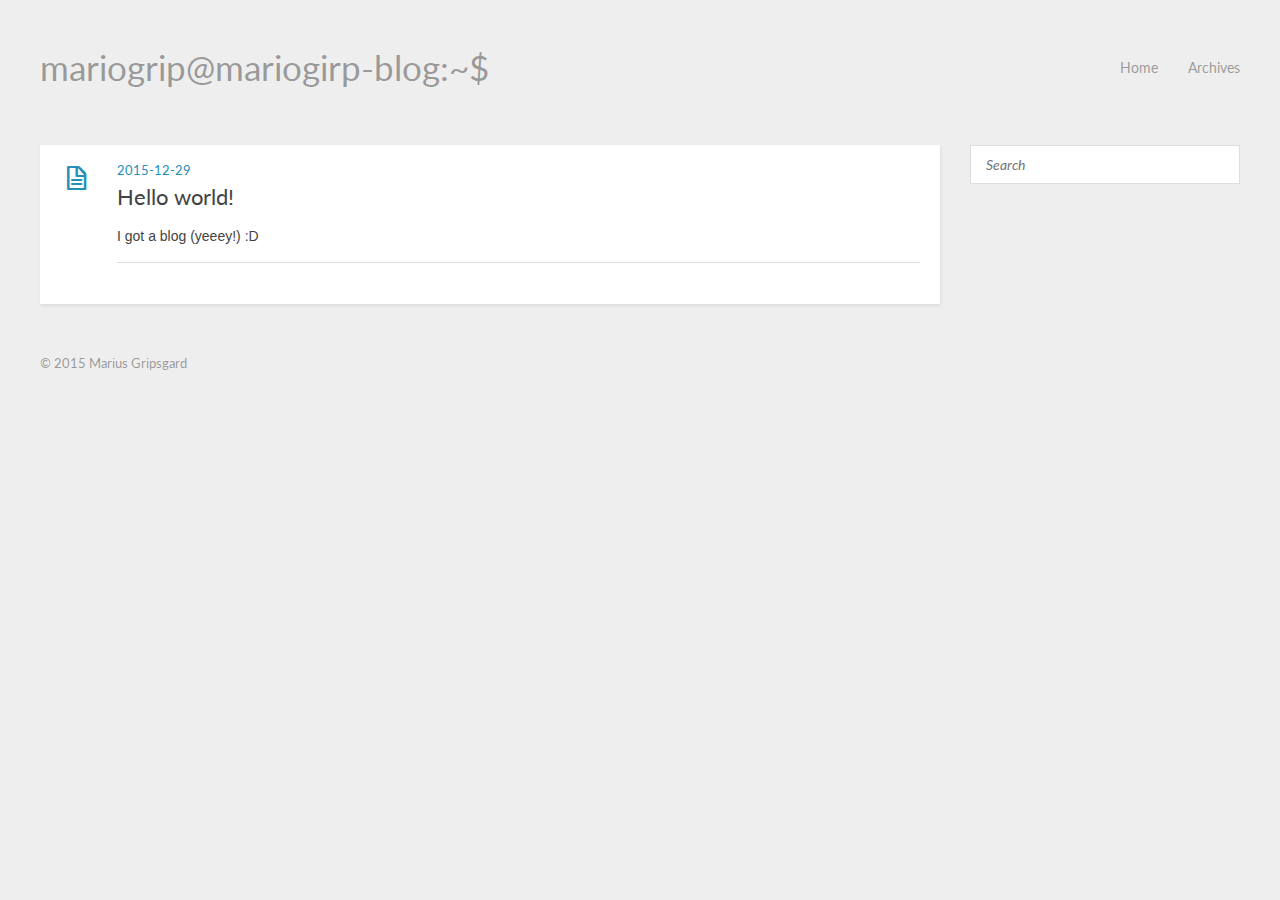
<file: index.html>
<!DOCTYPE HTML>
<html>
<head>
  <meta charset="utf-8">
  
  <title>mariogrip@mariogirp-blog:~$</title>
  <meta name="author" content="Marius Gripsgard">
  
  <meta name="description" content="mariogrip&#39;s blog">
  
  
  <meta name="viewport" content="width=device-width, initial-scale=1, maximum-scale=1">

  
  <meta property="og:site_name" content="mariogrip@mariogirp-blog:~$"/>

  
    <meta property="og:image" content="undefined"/>
  

  <link href="/favicon.png" rel="icon">
  <link rel="alternate" href="/atom.xml" title="mariogrip@mariogirp-blog:~$" type="application/atom+xml">
  <link rel="stylesheet" href="/css/style.css" media="screen" type="text/css">
  <!--[if lt IE 9]><script src="//html5shiv.googlecode.com/svn/trunk/html5.js"></script><![endif]-->
  

</head>


<body>
  <header id="header" class="inner"><div class="alignleft">
  <h1><a class="blink" href="/">mariogrip@mariogirp-blog:~$</a></h1>
  <h2><a href="/"></a></h2>
</div>
<nav id="main-nav" class="alignright">
  <ul>
    
      <li><a href="/">Home</a></li>
    
      <li><a href="/archives">Archives</a></li>
    
  </ul>
  <div class="clearfix"></div>
</nav>
<div class="clearfix"></div>
</header>
  <div id="content" class="inner">
    <div id="main-col" class="alignleft"><div id="wrapper">
  <article class="post">
  
  <div class="post-content">
    <header>
      
        <div class="icon"></div>
        <time datetime="2015-12-29T03:30:44.000Z"><a href="/2015/12/29/Hello-world/">2015-12-29</a></time>
      
      
  
    <h1 class="title"><a href="/2015/12/29/Hello-world/">Hello world!</a></h1>
  

    </header>
    <div class="entry">
      
        <p>I got a blog (yeeey!) :D</p>

      
    </div>
    <footer>
      
        
        
      
      <div class="clearfix"></div>
    </footer>
  </div>
</article>





<nav id="pagination">
  
  
  <div class="clearfix"></div>
</nav></div></div>
    <aside id="sidebar" class="alignright">
  <script>
var googleSearch = function() {
	var url = "site:mariogrip.com "
	document.getElementById("googleQuery").value = url + document.getElementById("query").value 
}
</script>

<div class="search">
  <form action="//google.com/search" method="get" onsubmit="googleSearch()" accept-charset="utf-8">
    <input type="search" id="query" results="0" placeholder="Search">
    <input type="hidden" id="googleQuery" name="q" value="">
  </form>
</div>


  

  
</aside>
    <div class="clearfix"></div>
  </div>
  <footer id="footer" class="inner"><div class="alignleft">
  
  &copy; 2015 Marius Gripsgard
  
</div>
<div class="clearfix"></div></footer>
  <script src="//ajax.googleapis.com/ajax/libs/jquery/2.0.3/jquery.min.js"></script>
<script src="/js/jquery.imagesloaded.min.js"></script>
<script src="/js/gallery.js"></script>




<link rel="stylesheet" href="/fancybox/jquery.fancybox.css" media="screen" type="text/css">
<script src="/fancybox/jquery.fancybox.pack.js"></script>
<script type="text/javascript">
(function($){
  $('.fancybox').fancybox();
})(jQuery);
</script>

</body>
</html>
</file>
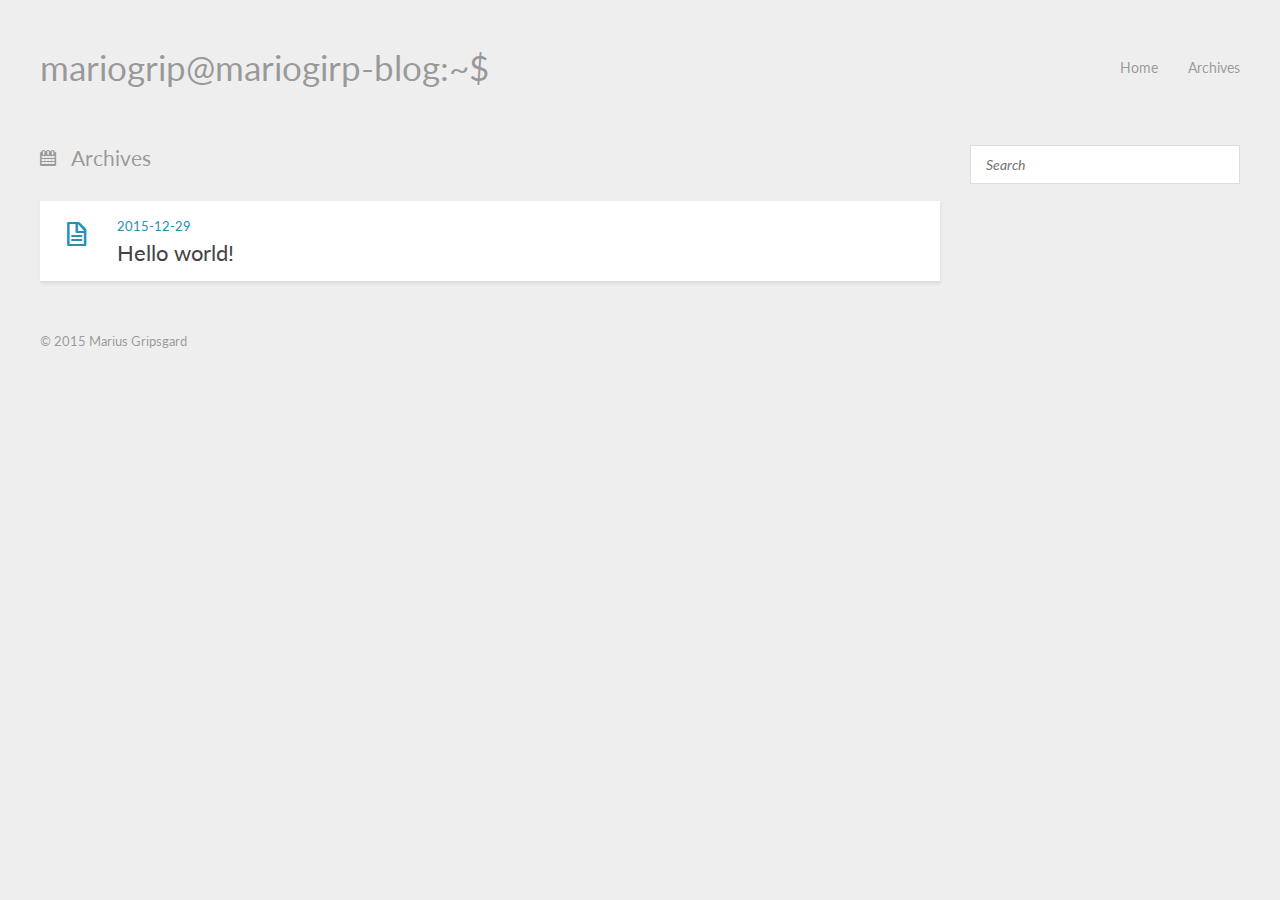
<file: archives/index.html>
<!DOCTYPE HTML>
<html>
<head>
  <meta charset="utf-8">
  
  <title>Archives | mariogrip@mariogirp-blog:~$</title>
  <meta name="author" content="Marius Gripsgard">
  
  <meta name="description" content="mariogrip&#39;s blog">
  
  
  <meta name="viewport" content="width=device-width, initial-scale=1, maximum-scale=1">

  
  <meta property="og:site_name" content="mariogrip@mariogirp-blog:~$"/>

  
    <meta property="og:image" content="undefined"/>
  

  <link href="/favicon.png" rel="icon">
  <link rel="alternate" href="/atom.xml" title="mariogrip@mariogirp-blog:~$" type="application/atom+xml">
  <link rel="stylesheet" href="/css/style.css" media="screen" type="text/css">
  <!--[if lt IE 9]><script src="//html5shiv.googlecode.com/svn/trunk/html5.js"></script><![endif]-->
  

</head>


<body>
  <header id="header" class="inner"><div class="alignleft">
  <h1><a class="blink" href="/">mariogrip@mariogirp-blog:~$</a></h1>
  <h2><a href="/"></a></h2>
</div>
<nav id="main-nav" class="alignright">
  <ul>
    
      <li><a href="/">Home</a></li>
    
      <li><a href="/archives">Archives</a></li>
    
  </ul>
  <div class="clearfix"></div>
</nav>
<div class="clearfix"></div>
</header>
  <div id="content" class="inner">
    <div id="main-col" class="alignleft"><div id="wrapper">
<h2 class="archive-title">Archives</h2>


  <div class="archive">
    
      <article class="post">
        <div class="post-content">
          <header>
            <div class="icon"></div>
            <time datetime="2015-12-29T03:30:44.000Z"><a href="/2015/12/29/Hello-world/">2015-12-29</a></time>
            
              <h1 class="title"><a href="/2015/12/29/Hello-world/">Hello world!</a></h1>
            
          </header>
        </div>
      </article>
    
  </div>
</div></div>
    <aside id="sidebar" class="alignright">
  <script>
var googleSearch = function() {
	var url = "site:mariogrip.com "
	document.getElementById("googleQuery").value = url + document.getElementById("query").value 
}
</script>

<div class="search">
  <form action="//google.com/search" method="get" onsubmit="googleSearch()" accept-charset="utf-8">
    <input type="search" id="query" results="0" placeholder="Search">
    <input type="hidden" id="googleQuery" name="q" value="">
  </form>
</div>


  

  
</aside>
    <div class="clearfix"></div>
  </div>
  <footer id="footer" class="inner"><div class="alignleft">
  
  &copy; 2015 Marius Gripsgard
  
</div>
<div class="clearfix"></div></footer>
  <script src="//ajax.googleapis.com/ajax/libs/jquery/2.0.3/jquery.min.js"></script>
<script src="/js/jquery.imagesloaded.min.js"></script>
<script src="/js/gallery.js"></script>




<link rel="stylesheet" href="/fancybox/jquery.fancybox.css" media="screen" type="text/css">
<script src="/fancybox/jquery.fancybox.pack.js"></script>
<script type="text/javascript">
(function($){
  $('.fancybox').fancybox();
})(jQuery);
</script>

</body>
</html>
</file>
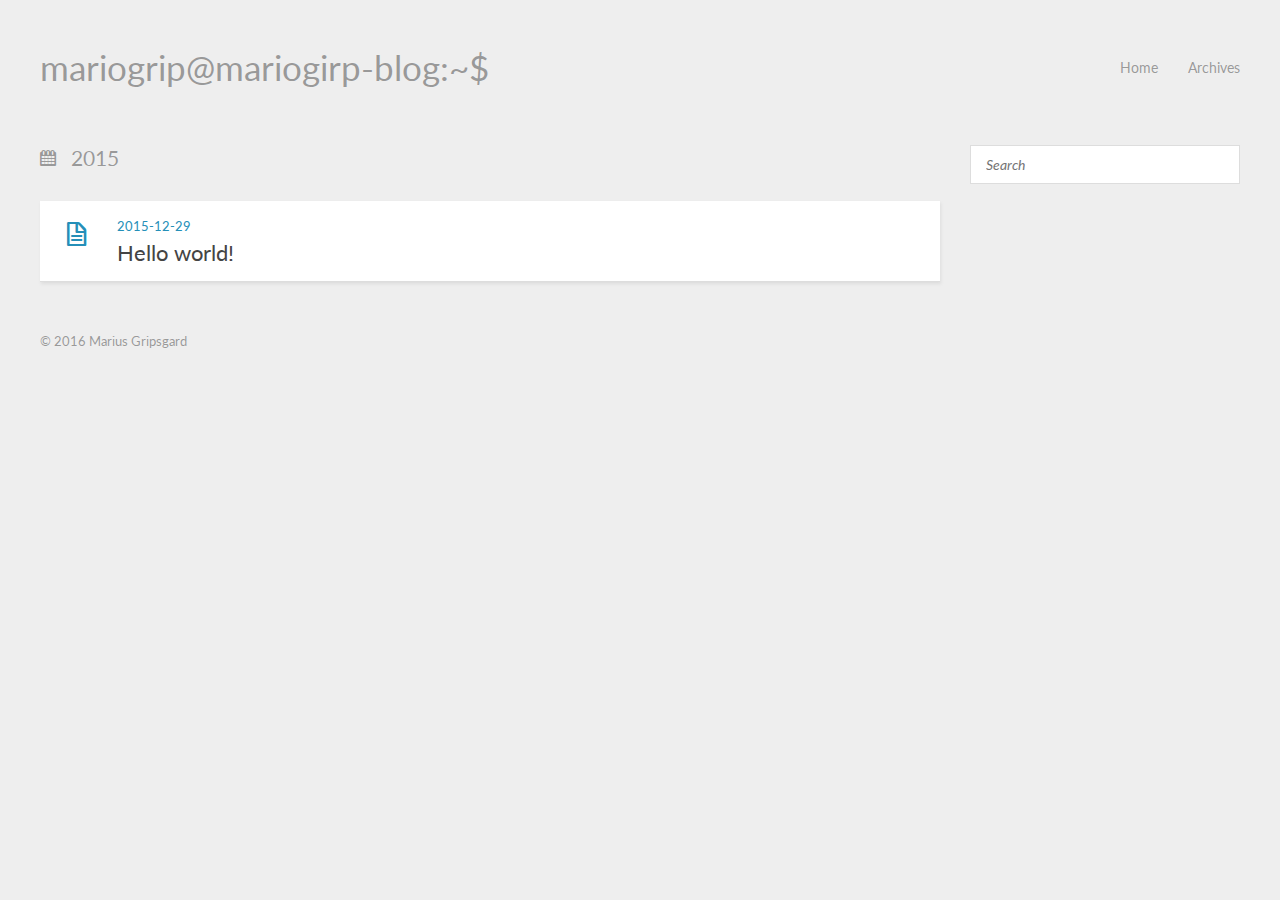
<file: archives/2015/index.html>
<!DOCTYPE HTML>
<html>
<head>
  <meta charset="utf-8">
  
  <title>Archives: 2015 | mariogrip@mariogirp-blog:~$</title>
  <meta name="author" content="Marius Gripsgard">
  
  <meta name="description" content="mariogrip&#39;s blog">
  
  
  <meta name="viewport" content="width=device-width, initial-scale=1, maximum-scale=1">

  
  <meta property="og:site_name" content="mariogrip@mariogirp-blog:~$"/>

  
    <meta property="og:image" content="undefined"/>
  

  <link href="/favicon.png" rel="icon">
  <link rel="alternate" href="/atom.xml" title="mariogrip@mariogirp-blog:~$" type="application/atom+xml">
  <link rel="stylesheet" href="/css/style.css" media="screen" type="text/css">
  <!--[if lt IE 9]><script src="//html5shiv.googlecode.com/svn/trunk/html5.js"></script><![endif]-->
  

</head>


<body>
  <header id="header" class="inner"><div class="alignleft">
  <h1><a class="blink" href="/">mariogrip@mariogirp-blog:~$</a></h1>
  <h2><a href="/"></a></h2>
</div>
<nav id="main-nav" class="alignright">
  <ul>
    
      <li><a href="/">Home</a></li>
    
      <li><a href="/archives">Archives</a></li>
    
  </ul>
  <div class="clearfix"></div>
</nav>
<div class="clearfix"></div>
</header>
  <div id="content" class="inner">
    <div id="main-col" class="alignleft"><div id="wrapper">
<h2 class="archive-title">2015</h2>


  <div class="archive">
    
      <article class="post">
        <div class="post-content">
          <header>
            <div class="icon"></div>
            <time datetime="2015-12-29T03:30:44.000Z"><a href="/2015/12/29/Hello-world/">2015-12-29</a></time>
            
              <h1 class="title"><a href="/2015/12/29/Hello-world/">Hello world!</a></h1>
            
          </header>
        </div>
      </article>
    
  </div>
</div></div>
    <aside id="sidebar" class="alignright">
  <!--%- extend.Helper.searchFormHelper() %-->


<script>
var googleSearch = function() {
	var url = "site:mariogrip.com "
	document.getElementById("googleQuery").value = url + document.getElementById("query").value 
}
</script>

<div class="search">
  <form action="//google.com/search" method="get" onsubmit="googleSearch()" accept-charset="utf-8">
    <input type="search" id="query" results="0" placeholder="Search">
    <input type="hidden" id="googleQuery" name="q" value="">
  </form>
</div>



  

  
</aside>
    <div class="clearfix"></div>
  </div>
  <footer id="footer" class="inner"><div class="alignleft">
  
  &copy; 2016 Marius Gripsgard
  
</div>
<div class="clearfix"></div></footer>
  <script src="//ajax.googleapis.com/ajax/libs/jquery/2.0.3/jquery.min.js"></script>
<script src="/js/jquery.imagesloaded.min.js"></script>
<script src="/js/gallery.js"></script>




<link rel="stylesheet" href="/fancybox/jquery.fancybox.css" media="screen" type="text/css">
<script src="/fancybox/jquery.fancybox.pack.js"></script>
<script type="text/javascript">
(function($){
  $('.fancybox').fancybox();
})(jQuery);
</script>

</body>
</html>
</file>
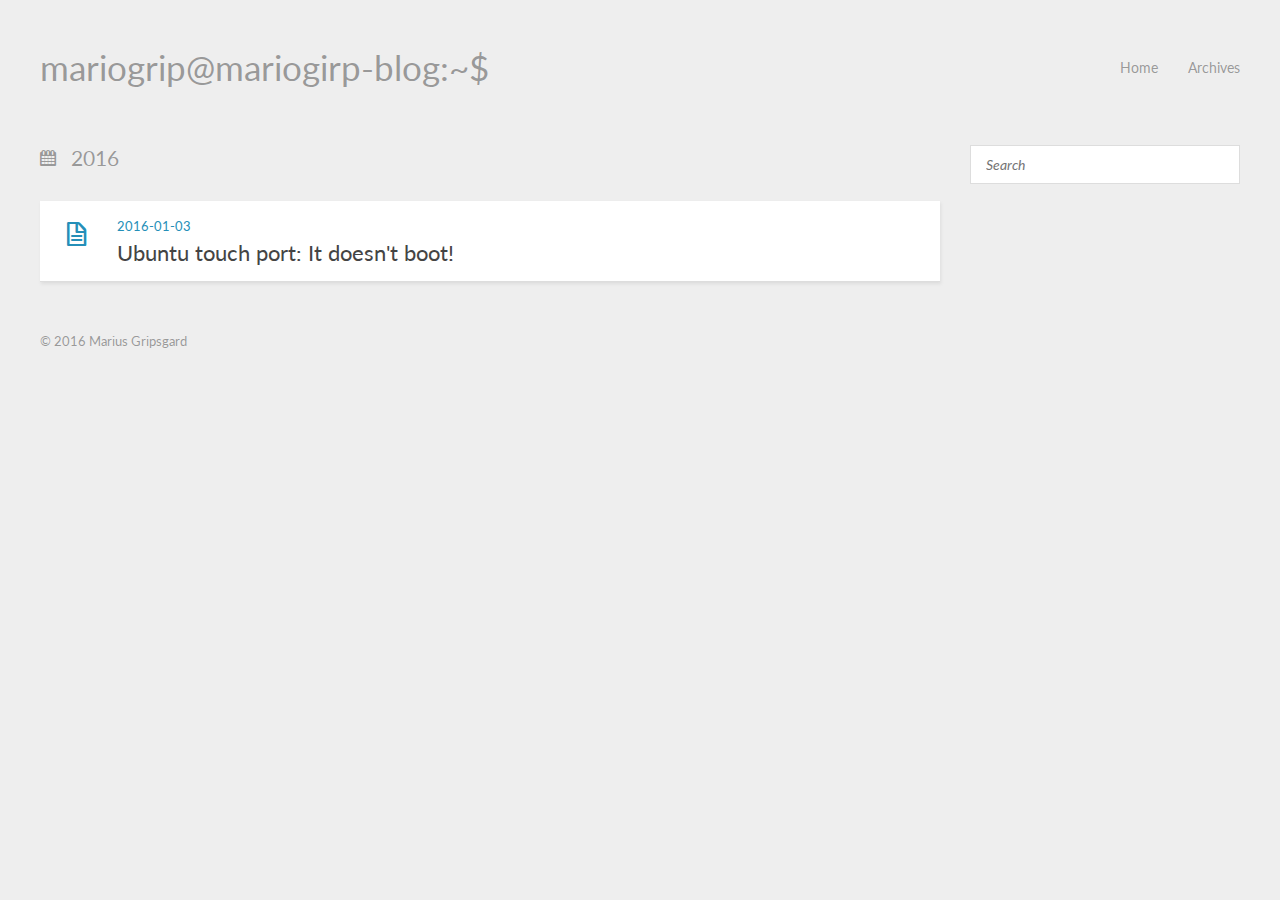
<file: archives/2016/index.html>
<!DOCTYPE HTML>
<html>
<head>
  <meta charset="utf-8">
  
  <title>Archives: 2016 | mariogrip@mariogirp-blog:~$</title>
  <meta name="author" content="Marius Gripsgard">
  
  <meta name="description" content="mariogrip&#39;s blog">
  
  
  <meta name="viewport" content="width=device-width, initial-scale=1, maximum-scale=1">

  
  <meta property="og:site_name" content="mariogrip@mariogirp-blog:~$"/>

  
    <meta property="og:image" content="undefined"/>
  

  <link href="/favicon.png" rel="icon">
  <link rel="alternate" href="/atom.xml" title="mariogrip@mariogirp-blog:~$" type="application/atom+xml">
  <link rel="stylesheet" href="/css/style.css" media="screen" type="text/css">
  <!--[if lt IE 9]><script src="//html5shiv.googlecode.com/svn/trunk/html5.js"></script><![endif]-->
  

</head>


<body>
  <header id="header" class="inner"><div class="alignleft">
  <h1><a class="blink" href="/">mariogrip@mariogirp-blog:~$</a></h1>
  <h2><a href="/"></a></h2>
</div>
<nav id="main-nav" class="alignright">
  <ul>
    
      <li><a href="/">Home</a></li>
    
      <li><a href="/archives">Archives</a></li>
    
  </ul>
  <div class="clearfix"></div>
</nav>
<div class="clearfix"></div>
</header>
  <div id="content" class="inner">
    <div id="main-col" class="alignleft"><div id="wrapper">
<h2 class="archive-title">2016</h2>


  <div class="archive">
    
      <article class="post">
        <div class="post-content">
          <header>
            <div class="icon"></div>
            <time datetime="2016-01-03T18:47:36.000Z"><a href="/2016/01/03/Ubuntu-touch-port-It-doesn-t-boot/">2016-01-03</a></time>
            
              <h1 class="title"><a href="/2016/01/03/Ubuntu-touch-port-It-doesn-t-boot/">Ubuntu touch port: It doesn&#39;t boot!</a></h1>
            
          </header>
        </div>
      </article>
    
  </div>
</div></div>
    <aside id="sidebar" class="alignright">
  <!--%- extend.Helper.searchFormHelper() %-->


<script>
var googleSearch = function() {
	var url = "site:mariogrip.com "
	document.getElementById("googleQuery").value = url + document.getElementById("query").value 
}
</script>

<div class="search">
  <form action="//google.com/search" method="get" onsubmit="googleSearch()" accept-charset="utf-8">
    <input type="search" id="query" results="0" placeholder="Search">
    <input type="hidden" id="googleQuery" name="q" value="">
  </form>
</div>



  

  
</aside>
    <div class="clearfix"></div>
  </div>
  <footer id="footer" class="inner"><div class="alignleft">
  
  &copy; 2016 Marius Gripsgard
  
</div>
<div class="clearfix"></div></footer>
  <script src="//ajax.googleapis.com/ajax/libs/jquery/2.0.3/jquery.min.js"></script>
<script src="/js/jquery.imagesloaded.min.js"></script>
<script src="/js/gallery.js"></script>




<link rel="stylesheet" href="/fancybox/jquery.fancybox.css" media="screen" type="text/css">
<script src="/fancybox/jquery.fancybox.pack.js"></script>
<script type="text/javascript">
(function($){
  $('.fancybox').fancybox();
})(jQuery);
</script>

</body>
</html>
</file>
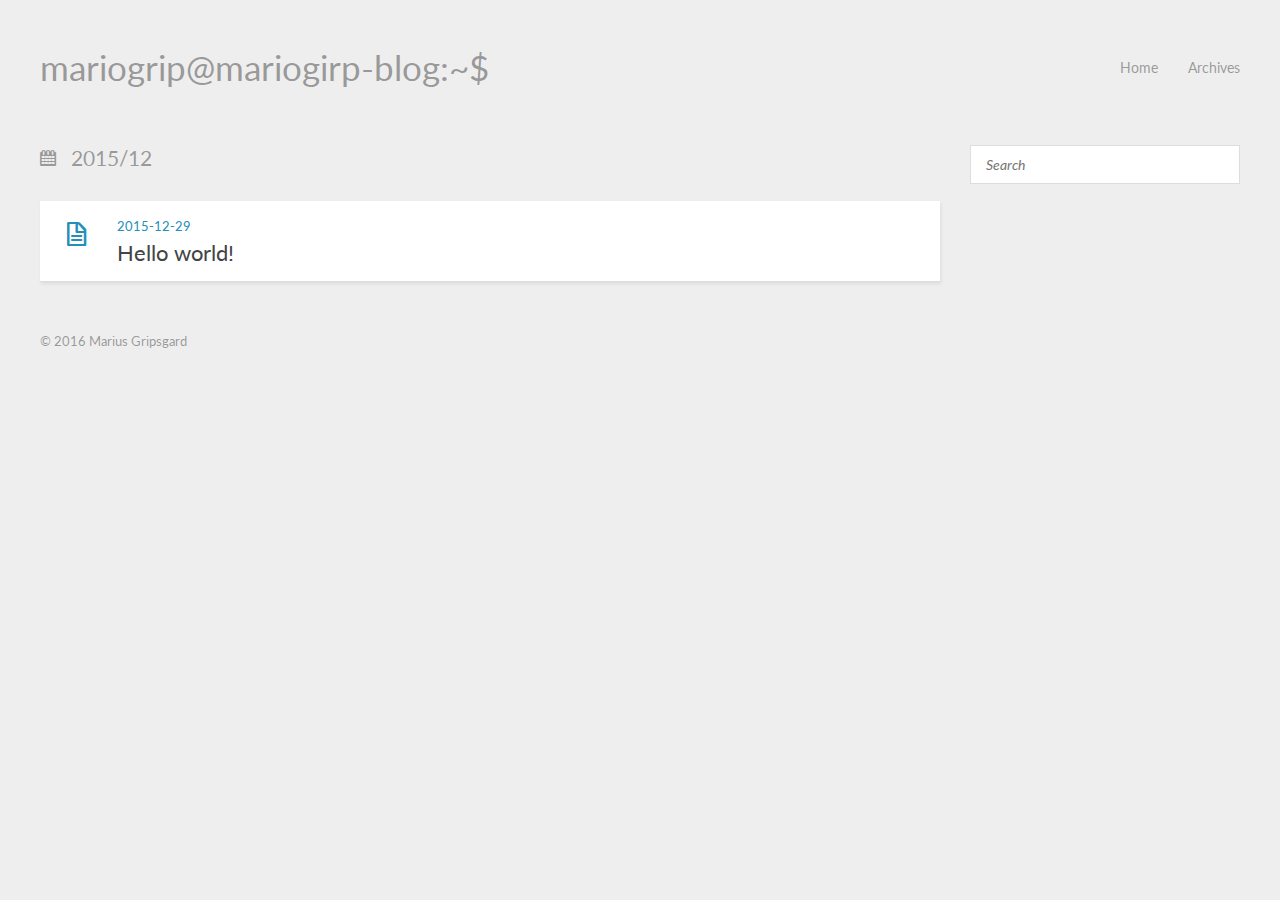
<file: archives/2015/12/index.html>
<!DOCTYPE HTML>
<html>
<head>
  <meta charset="utf-8">
  
  <title>Archives: 2015/12 | mariogrip@mariogirp-blog:~$</title>
  <meta name="author" content="Marius Gripsgard">
  
  <meta name="description" content="mariogrip&#39;s blog">
  
  
  <meta name="viewport" content="width=device-width, initial-scale=1, maximum-scale=1">

  
  <meta property="og:site_name" content="mariogrip@mariogirp-blog:~$"/>

  
    <meta property="og:image" content="undefined"/>
  

  <link href="/favicon.png" rel="icon">
  <link rel="alternate" href="/atom.xml" title="mariogrip@mariogirp-blog:~$" type="application/atom+xml">
  <link rel="stylesheet" href="/css/style.css" media="screen" type="text/css">
  <!--[if lt IE 9]><script src="//html5shiv.googlecode.com/svn/trunk/html5.js"></script><![endif]-->
  

</head>


<body>
  <header id="header" class="inner"><div class="alignleft">
  <h1><a class="blink" href="/">mariogrip@mariogirp-blog:~$</a></h1>
  <h2><a href="/"></a></h2>
</div>
<nav id="main-nav" class="alignright">
  <ul>
    
      <li><a href="/">Home</a></li>
    
      <li><a href="/archives">Archives</a></li>
    
  </ul>
  <div class="clearfix"></div>
</nav>
<div class="clearfix"></div>
</header>
  <div id="content" class="inner">
    <div id="main-col" class="alignleft"><div id="wrapper">
<h2 class="archive-title">2015/12</h2>


  <div class="archive">
    
      <article class="post">
        <div class="post-content">
          <header>
            <div class="icon"></div>
            <time datetime="2015-12-29T03:30:44.000Z"><a href="/2015/12/29/Hello-world/">2015-12-29</a></time>
            
              <h1 class="title"><a href="/2015/12/29/Hello-world/">Hello world!</a></h1>
            
          </header>
        </div>
      </article>
    
  </div>
</div></div>
    <aside id="sidebar" class="alignright">
  <!--%- extend.Helper.searchFormHelper() %-->


<script>
var googleSearch = function() {
	var url = "site:mariogrip.com "
	document.getElementById("googleQuery").value = url + document.getElementById("query").value 
}
</script>

<div class="search">
  <form action="//google.com/search" method="get" onsubmit="googleSearch()" accept-charset="utf-8">
    <input type="search" id="query" results="0" placeholder="Search">
    <input type="hidden" id="googleQuery" name="q" value="">
  </form>
</div>



  

  
</aside>
    <div class="clearfix"></div>
  </div>
  <footer id="footer" class="inner"><div class="alignleft">
  
  &copy; 2016 Marius Gripsgard
  
</div>
<div class="clearfix"></div></footer>
  <script src="//ajax.googleapis.com/ajax/libs/jquery/2.0.3/jquery.min.js"></script>
<script src="/js/jquery.imagesloaded.min.js"></script>
<script src="/js/gallery.js"></script>




<link rel="stylesheet" href="/fancybox/jquery.fancybox.css" media="screen" type="text/css">
<script src="/fancybox/jquery.fancybox.pack.js"></script>
<script type="text/javascript">
(function($){
  $('.fancybox').fancybox();
})(jQuery);
</script>

</body>
</html>
</file>
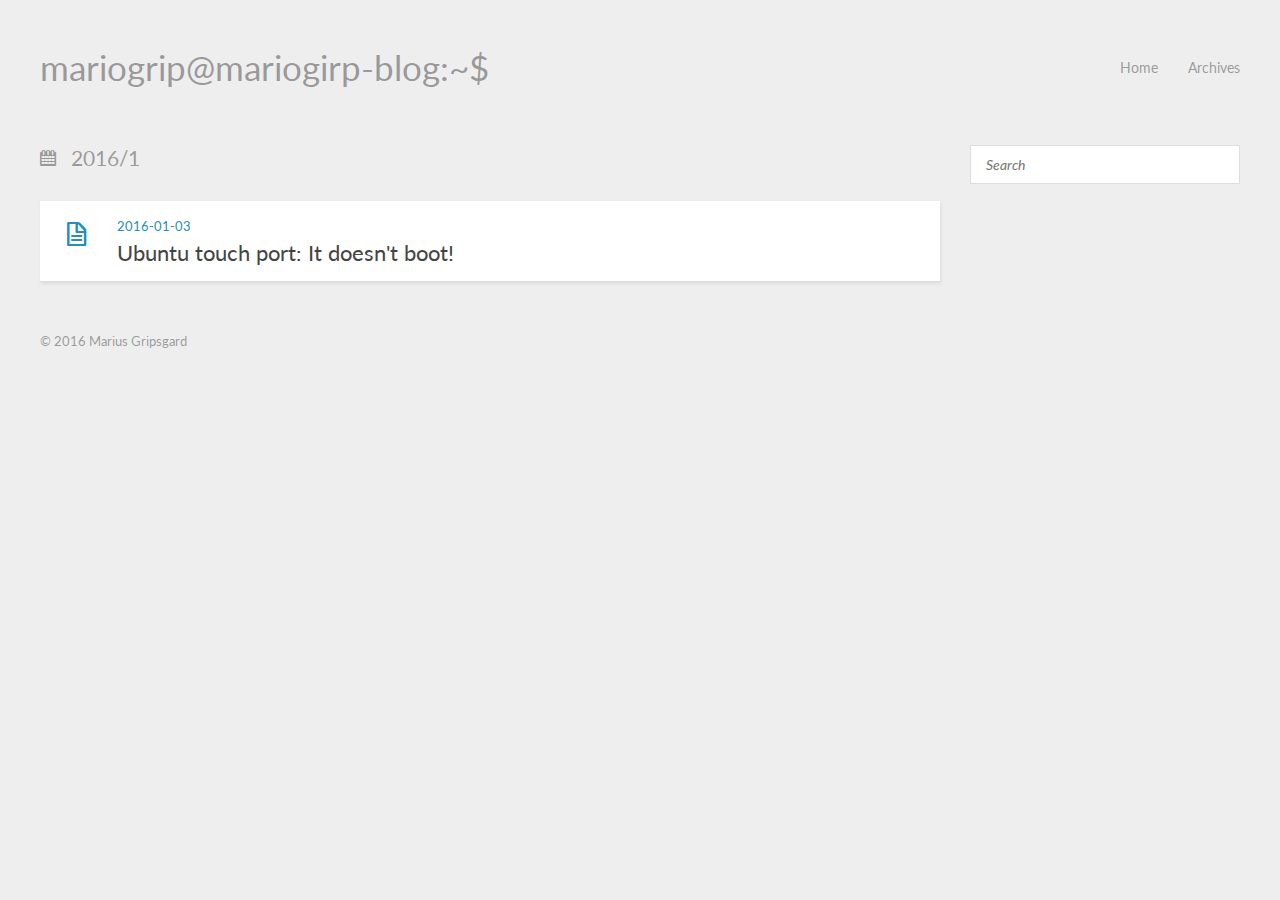
<file: archives/2016/01/index.html>
<!DOCTYPE HTML>
<html>
<head>
  <meta charset="utf-8">
  
  <title>Archives: 2016/1 | mariogrip@mariogirp-blog:~$</title>
  <meta name="author" content="Marius Gripsgard">
  
  <meta name="description" content="mariogrip&#39;s blog">
  
  
  <meta name="viewport" content="width=device-width, initial-scale=1, maximum-scale=1">

  
  <meta property="og:site_name" content="mariogrip@mariogirp-blog:~$"/>

  
    <meta property="og:image" content="undefined"/>
  

  <link href="/favicon.png" rel="icon">
  <link rel="alternate" href="/atom.xml" title="mariogrip@mariogirp-blog:~$" type="application/atom+xml">
  <link rel="stylesheet" href="/css/style.css" media="screen" type="text/css">
  <!--[if lt IE 9]><script src="//html5shiv.googlecode.com/svn/trunk/html5.js"></script><![endif]-->
  

</head>


<body>
  <header id="header" class="inner"><div class="alignleft">
  <h1><a class="blink" href="/">mariogrip@mariogirp-blog:~$</a></h1>
  <h2><a href="/"></a></h2>
</div>
<nav id="main-nav" class="alignright">
  <ul>
    
      <li><a href="/">Home</a></li>
    
      <li><a href="/archives">Archives</a></li>
    
  </ul>
  <div class="clearfix"></div>
</nav>
<div class="clearfix"></div>
</header>
  <div id="content" class="inner">
    <div id="main-col" class="alignleft"><div id="wrapper">
<h2 class="archive-title">2016/1</h2>


  <div class="archive">
    
      <article class="post">
        <div class="post-content">
          <header>
            <div class="icon"></div>
            <time datetime="2016-01-03T18:47:36.000Z"><a href="/2016/01/03/Ubuntu-touch-port-It-doesn-t-boot/">2016-01-03</a></time>
            
              <h1 class="title"><a href="/2016/01/03/Ubuntu-touch-port-It-doesn-t-boot/">Ubuntu touch port: It doesn&#39;t boot!</a></h1>
            
          </header>
        </div>
      </article>
    
  </div>
</div></div>
    <aside id="sidebar" class="alignright">
  <!--%- extend.Helper.searchFormHelper() %-->


<script>
var googleSearch = function() {
	var url = "site:mariogrip.com "
	document.getElementById("googleQuery").value = url + document.getElementById("query").value 
}
</script>

<div class="search">
  <form action="//google.com/search" method="get" onsubmit="googleSearch()" accept-charset="utf-8">
    <input type="search" id="query" results="0" placeholder="Search">
    <input type="hidden" id="googleQuery" name="q" value="">
  </form>
</div>



  

  
</aside>
    <div class="clearfix"></div>
  </div>
  <footer id="footer" class="inner"><div class="alignleft">
  
  &copy; 2016 Marius Gripsgard
  
</div>
<div class="clearfix"></div></footer>
  <script src="//ajax.googleapis.com/ajax/libs/jquery/2.0.3/jquery.min.js"></script>
<script src="/js/jquery.imagesloaded.min.js"></script>
<script src="/js/gallery.js"></script>




<link rel="stylesheet" href="/fancybox/jquery.fancybox.css" media="screen" type="text/css">
<script src="/fancybox/jquery.fancybox.pack.js"></script>
<script type="text/javascript">
(function($){
  $('.fancybox').fancybox();
})(jQuery);
</script>

</body>
</html>
</file>
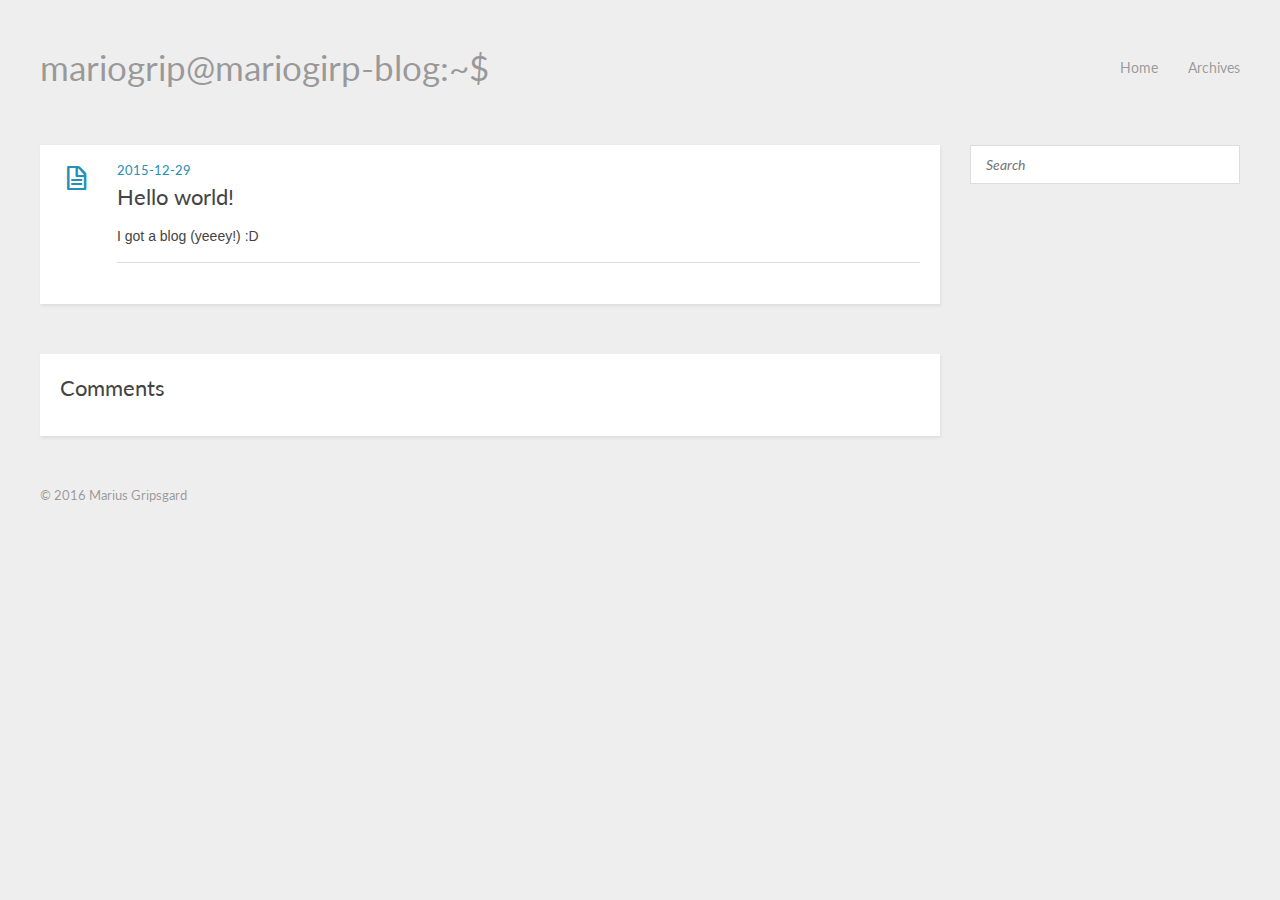
<file: 2015/12/29/Hello-world/index.html>
<!DOCTYPE HTML>
<html>
<head>
  <meta charset="utf-8">
  
  <title>Hello world! | mariogrip@mariogirp-blog:~$</title>
  <meta name="author" content="Marius Gripsgard">
  
  <meta name="description" content="mariogrip&#39;s blog">
  
  
  <meta name="viewport" content="width=device-width, initial-scale=1, maximum-scale=1">

  <meta property="og:title" content="Hello world!"/>
  <meta property="og:site_name" content="mariogrip@mariogirp-blog:~$"/>

  
    <meta property="og:image" content="undefined"/>
  

  <link href="/favicon.png" rel="icon">
  <link rel="alternate" href="/atom.xml" title="mariogrip@mariogirp-blog:~$" type="application/atom+xml">
  <link rel="stylesheet" href="/css/style.css" media="screen" type="text/css">
  <!--[if lt IE 9]><script src="//html5shiv.googlecode.com/svn/trunk/html5.js"></script><![endif]-->
  

</head>


<body>
  <header id="header" class="inner"><div class="alignleft">
  <h1><a class="blink" href="/">mariogrip@mariogirp-blog:~$</a></h1>
  <h2><a href="/"></a></h2>
</div>
<nav id="main-nav" class="alignright">
  <ul>
    
      <li><a href="/">Home</a></li>
    
      <li><a href="/archives">Archives</a></li>
    
  </ul>
  <div class="clearfix"></div>
</nav>
<div class="clearfix"></div>
</header>
  <div id="content" class="inner">
    <div id="main-col" class="alignleft"><div id="wrapper"><article class="post">
  
  <div class="post-content">
    <header>
      
        <div class="icon"></div>
        <time datetime="2015-12-29T03:30:44.000Z"><a href="/2015/12/29/Hello-world/">2015-12-29</a></time>
      
      
  
    <h1 class="title">Hello world!</h1>
  

    </header>
    <div class="entry">
      
        <p>I got a blog (yeeey!) :D</p>

      
    </div>
    <footer>
      
        
        
        
      
      <div class="clearfix"></div>
    </footer>
  </div>
</article>


<section id="comment">
  <h1 class="title">Comments</h1>

  
</section>

</div></div>
    <aside id="sidebar" class="alignright">
  <!--%- extend.Helper.searchFormHelper() %-->


<script>
var googleSearch = function() {
	var url = "site:mariogrip.com "
	document.getElementById("googleQuery").value = url + document.getElementById("query").value 
}
</script>

<div class="search">
  <form action="//google.com/search" method="get" onsubmit="googleSearch()" accept-charset="utf-8">
    <input type="search" id="query" results="0" placeholder="Search">
    <input type="hidden" id="googleQuery" name="q" value="">
  </form>
</div>



  

  
</aside>
    <div class="clearfix"></div>
  </div>
  <footer id="footer" class="inner"><div class="alignleft">
  
  &copy; 2016 Marius Gripsgard
  
</div>
<div class="clearfix"></div></footer>
  <script src="//ajax.googleapis.com/ajax/libs/jquery/2.0.3/jquery.min.js"></script>
<script src="/js/jquery.imagesloaded.min.js"></script>
<script src="/js/gallery.js"></script>




<link rel="stylesheet" href="/fancybox/jquery.fancybox.css" media="screen" type="text/css">
<script src="/fancybox/jquery.fancybox.pack.js"></script>
<script type="text/javascript">
(function($){
  $('.fancybox').fancybox();
})(jQuery);
</script>

</body>
</html>
</file>
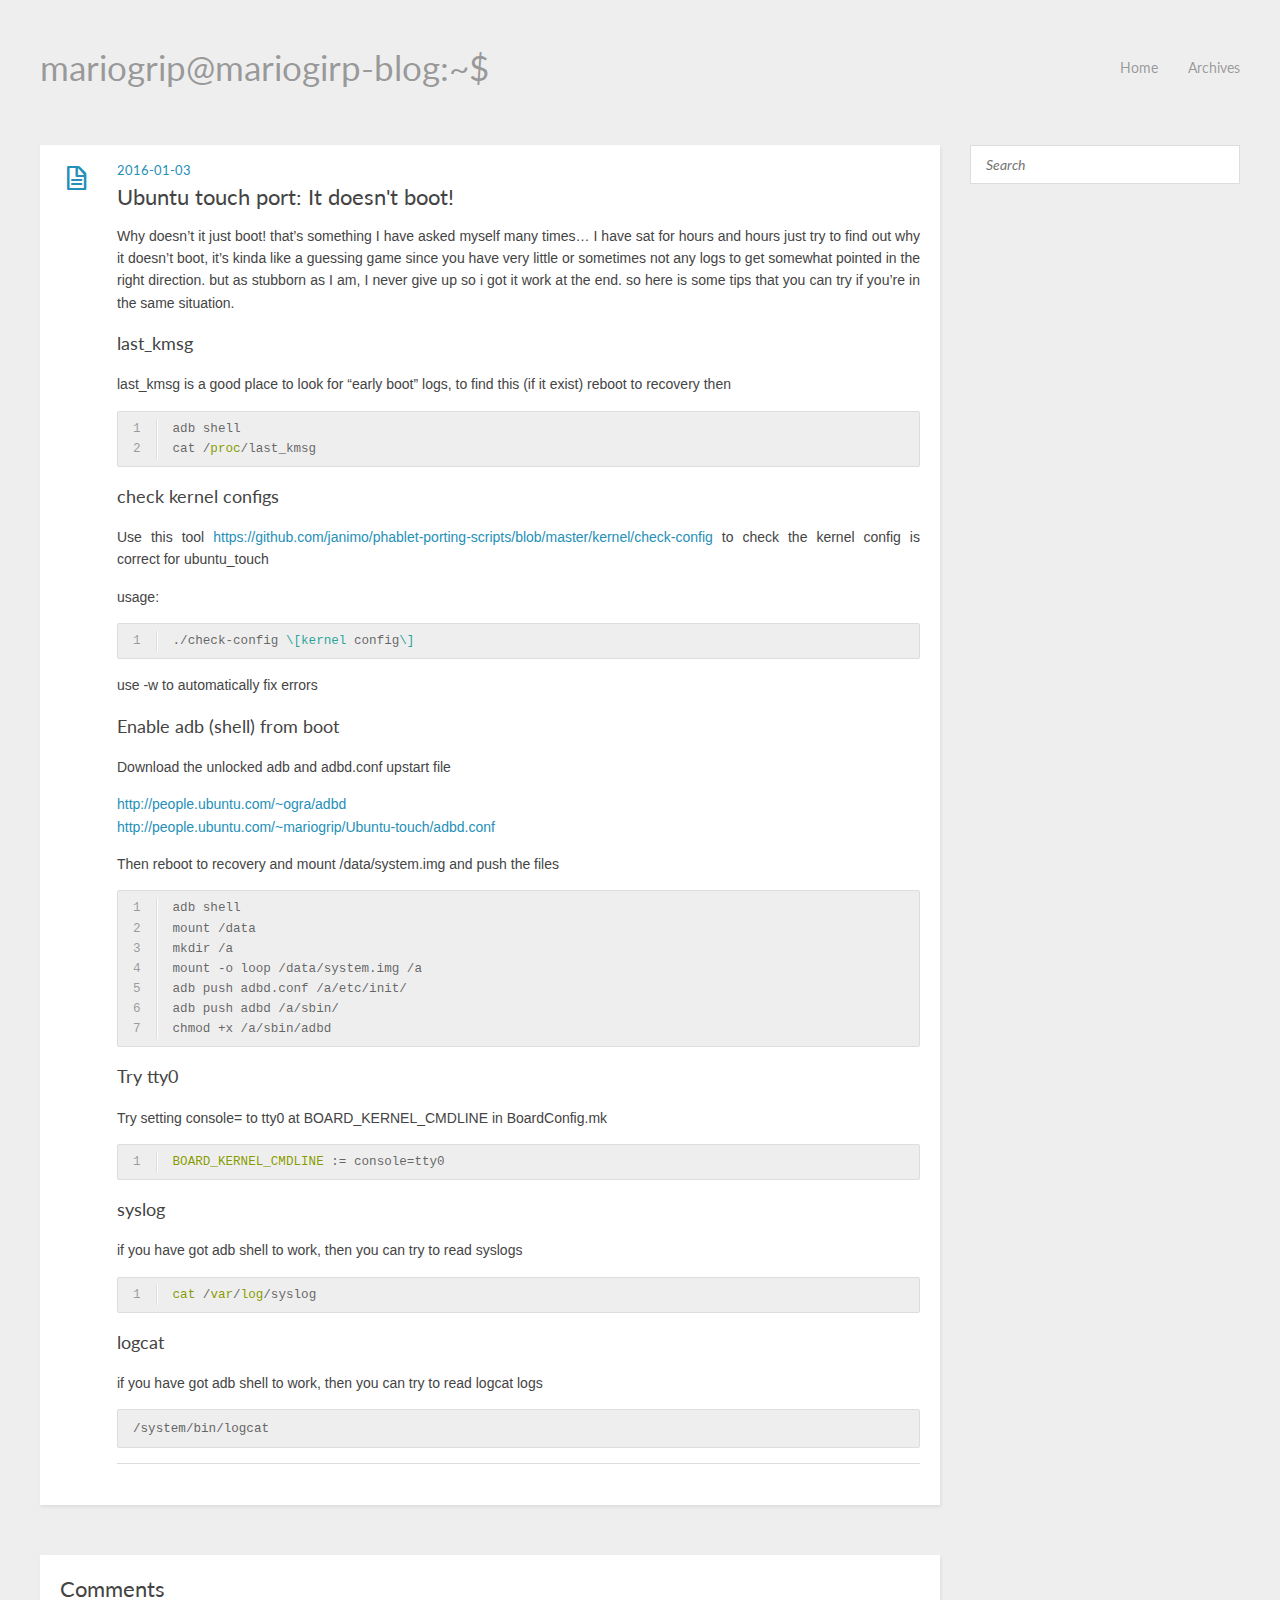
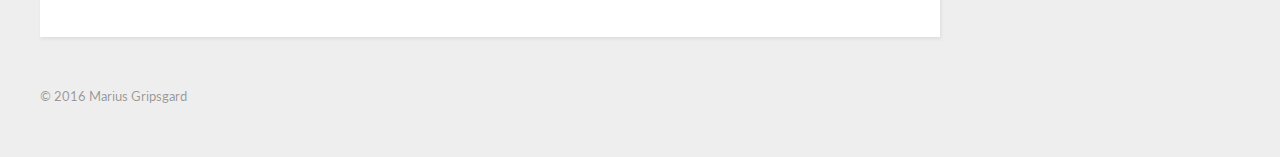
<file: 2016/01/03/Ubuntu-touch-port-It-doesn-t-boot/index.html>
<!DOCTYPE HTML>
<html>
<head>
  <meta charset="utf-8">
  
  <title>Ubuntu touch port: It doesn&#39;t boot! | mariogrip@mariogirp-blog:~$</title>
  <meta name="author" content="Marius Gripsgard">
  
  <meta name="description" content="mariogrip&#39;s blog">
  
  
  <meta name="viewport" content="width=device-width, initial-scale=1, maximum-scale=1">

  <meta property="og:title" content="Ubuntu touch port: It doesn&#39;t boot!"/>
  <meta property="og:site_name" content="mariogrip@mariogirp-blog:~$"/>

  
    <meta property="og:image" content="undefined"/>
  

  <link href="/favicon.png" rel="icon">
  <link rel="alternate" href="/atom.xml" title="mariogrip@mariogirp-blog:~$" type="application/atom+xml">
  <link rel="stylesheet" href="/css/style.css" media="screen" type="text/css">
  <!--[if lt IE 9]><script src="//html5shiv.googlecode.com/svn/trunk/html5.js"></script><![endif]-->
  

</head>


<body>
  <header id="header" class="inner"><div class="alignleft">
  <h1><a class="blink" href="/">mariogrip@mariogirp-blog:~$</a></h1>
  <h2><a href="/"></a></h2>
</div>
<nav id="main-nav" class="alignright">
  <ul>
    
      <li><a href="/">Home</a></li>
    
      <li><a href="/archives">Archives</a></li>
    
  </ul>
  <div class="clearfix"></div>
</nav>
<div class="clearfix"></div>
</header>
  <div id="content" class="inner">
    <div id="main-col" class="alignleft"><div id="wrapper"><article class="post">
  
  <div class="post-content">
    <header>
      
        <div class="icon"></div>
        <time datetime="2016-01-03T18:47:36.000Z"><a href="/2016/01/03/Ubuntu-touch-port-It-doesn-t-boot/">2016-01-03</a></time>
      
      
  
    <h1 class="title">Ubuntu touch port: It doesn&#39;t boot!</h1>
  

    </header>
    <div class="entry">
      
        <p>Why doesn’t it just boot! that’s something I have asked myself many times… I have sat for hours and hours just try to find out why it doesn’t boot, it’s kinda like a guessing game since you have very little or sometimes not any logs to get somewhat pointed in the right direction. but as stubborn as I am, I never give up so i got it work at the end. so here is some tips that you can try if you’re in the same situation.</p>
<h3 id="last_kmsg"><a href="#last_kmsg" class="headerlink" title="last_kmsg"></a>last_kmsg</h3><p>last_kmsg is a good place to look for “early boot” logs, to find this (if it exist) reboot to recovery then </p>
<figure class="highlight nimrod"><table><tr><td class="gutter"><pre><span class="line">1</span><br><span class="line">2</span><br></pre></td><td class="code"><pre><span class="line">adb shell</span><br><span class="line">cat /<span class="keyword">proc</span>/last_kmsg</span><br></pre></td></tr></table></figure>
<h3 id="check_kernel_configs"><a href="#check_kernel_configs" class="headerlink" title="check kernel configs"></a>check kernel configs</h3><p>Use this tool <a href="https://github.com/janimo/phablet-porting-scripts/blob/master/kernel/check-config" target="_blank" rel="external">https://github.com/janimo/phablet-porting-scripts/blob/master/kernel/check-config</a> to check the kernel config is correct for ubuntu_touch</p>
<p>usage:<br><figure class="highlight livescript"><table><tr><td class="gutter"><pre><span class="line">1</span><br></pre></td><td class="code"><pre><span class="line">./check-config <span class="string">\[kernel</span> config<span class="string">\]</span></span><br></pre></td></tr></table></figure></p>
<p>use -w to automatically fix errors</p>
<h3 id="Enable_adb__28shell_29_from_boot"><a href="#Enable_adb__28shell_29_from_boot" class="headerlink" title="Enable adb (shell) from boot"></a>Enable adb (shell) from boot</h3><p>Download the unlocked adb and adbd.conf upstart file</p>
<p><a href="http://people.ubuntu.com/~ogra/adbd" target="_blank" rel="external">http://people.ubuntu.com/~ogra/adbd</a><br><a href="http://people.ubuntu.com/~mariogrip/Ubuntu-touch/adbd.conf" target="_blank" rel="external">http://people.ubuntu.com/~mariogrip/Ubuntu-touch/adbd.conf</a></p>
<p>Then reboot to recovery and mount /data/system.img and push the files</p>
<figure class="highlight stylus"><table><tr><td class="gutter"><pre><span class="line">1</span><br><span class="line">2</span><br><span class="line">3</span><br><span class="line">4</span><br><span class="line">5</span><br><span class="line">6</span><br><span class="line">7</span><br></pre></td><td class="code"><pre><span class="line">adb shell</span><br><span class="line">mount /data</span><br><span class="line">mkdir /<span class="tag">a</span></span><br><span class="line">mount -o loop /data/system<span class="class">.img</span> /<span class="tag">a</span></span><br><span class="line">adb push adbd<span class="class">.conf</span> /a/etc/init/</span><br><span class="line">adb push adbd /a/sbin/</span><br><span class="line">chmod +x /a/sbin/adbd</span><br></pre></td></tr></table></figure>
<h3 id="Try_tty0"><a href="#Try_tty0" class="headerlink" title="Try tty0"></a>Try tty0</h3><p>Try setting console= to tty0 at BOARD_KERNEL_CMDLINE in BoardConfig.mk</p>
<figure class="highlight armasm"><table><tr><td class="gutter"><pre><span class="line">1</span><br></pre></td><td class="code"><pre><span class="line"><span class="keyword">BOARD_KERNEL_CMDLINE </span>:= console<span class="label">=tty0</span></span><br></pre></td></tr></table></figure>
<h3 id="syslog"><a href="#syslog" class="headerlink" title="syslog"></a>syslog</h3><p>if you have got adb shell to work, then you can try to read syslogs</p>
<figure class="highlight stata"><table><tr><td class="gutter"><pre><span class="line">1</span><br></pre></td><td class="code"><pre><span class="line"><span class="keyword">cat</span> /<span class="keyword">var</span>/<span class="keyword">log</span>/syslog</span><br></pre></td></tr></table></figure>
<h3 id="logcat"><a href="#logcat" class="headerlink" title="logcat"></a>logcat</h3><p>if you have got adb shell to work, then you can try to read logcat logs</p>
<pre><code>/system/bin/logcat
</code></pre>
      
    </div>
    <footer>
      
        
        
        
      
      <div class="clearfix"></div>
    </footer>
  </div>
</article>


<section id="comment">
  <h1 class="title">Comments</h1>

  
</section>

</div></div>
    <aside id="sidebar" class="alignright">
  <!--%- extend.Helper.searchFormHelper() %-->


<script>
var googleSearch = function() {
	var url = "site:mariogrip.com "
	document.getElementById("googleQuery").value = url + document.getElementById("query").value 
}
</script>

<div class="search">
  <form action="//google.com/search" method="get" onsubmit="googleSearch()" accept-charset="utf-8">
    <input type="search" id="query" results="0" placeholder="Search">
    <input type="hidden" id="googleQuery" name="q" value="">
  </form>
</div>



  

  
</aside>
    <div class="clearfix"></div>
  </div>
  <footer id="footer" class="inner"><div class="alignleft">
  
  &copy; 2016 Marius Gripsgard
  
</div>
<div class="clearfix"></div></footer>
  <script src="//ajax.googleapis.com/ajax/libs/jquery/2.0.3/jquery.min.js"></script>
<script src="/js/jquery.imagesloaded.min.js"></script>
<script src="/js/gallery.js"></script>




<link rel="stylesheet" href="/fancybox/jquery.fancybox.css" media="screen" type="text/css">
<script src="/fancybox/jquery.fancybox.pack.js"></script>
<script type="text/javascript">
(function($){
  $('.fancybox').fancybox();
})(jQuery);
</script>

</body>
</html>
</file>
<file: css/style.css>
@import url("//fonts.googleapis.com/css?family=Lato:400,400italic");
@font-face {
  font-family: 'FontAwesome';
  font-style: normal;
  font-weight: normal;
  src: url("font/fontawesome-webfont.eot?#iefix") format('embedded-opentype'), url("font/fontawesome-webfont.woff") format('woff'), url("font/fontawesome-webfont.ttf") format('truetype'), url("font/fontawesome-webfont.svg#FontAwesomeRegular") format('svg');
}
* {
  margin: 0;
  padding: 0;
}
body {
  background: #eee;
  color: #444;
  font-family: "Helvetica Neue", "Helvetica", Arial, sans-serif;
  font-size: 14px;
  text-shadow: 0 0 1px transparent;
}
@media screen and (max-width: 1260px) {
  body {
    margin: 0 30px;
  }
}
@media screen and (max-width: 600px) {
  body {
    font-size: 13px;
  }
}
h1,
h2,
h3,
h4,
h5,
h6 {
  font-family: "Lato", Helvetica Neue, Helvetica, Arial, sans-serif;
}
h1 {
  font-size: 1.6em;
}
h2 {
  font-size: 1.5em;
}
h3 {
  font-size: 1.3em;
}
a {
  text-decoration: none;
  color: #258fb8;
}
a:hover {
  text-decoration: underline;
}
.alignleft {
  float: left;
}
.alignright {
  float: right;
}
.clearfix {
  zoom: 1;
}
.clearfix:before,
.clearfix:after {
  content: "";
  display: table;
}
.clearfix:after {
  clear: both;
}
.inner {
  width: 1200px;
  margin: 0 auto;
}
@media screen and (max-width: 1260px) {
  .inner {
    width: 100%;
  }
}
#main-col {
  width: 900px;
}
@media screen and (max-width: 1260px) {
  #main-col {
    width: 100%;
    margin-right: -300px;
  }
}
@media screen and (max-width: 900px) {
  #main-col {
    margin-right: 0;
    float: none;
  }
}
@media screen and (max-width: 1260px) {
  #wrapper {
    margin-right: 300px;
  }
}
@media screen and (max-width: 900px) {
  #wrapper {
    margin-right: 0;
  }
}
.blink:after {
  content: " █";
  opacity: 0;
  -ms-filter: "progid:DXImageTransform.Microsoft.Alpha(Opacity=0)";
  filter: alpha(opacity=0);
  -webkit-animation: cursor 1s infinite;
  -moz-animation: cursor 1s infinite;
  -o-animation: cursor 1s infinite;
  -ms-animation: cursor 1s infinite;
  animation: cursor 1s infinite;
}
@-moz-keyframes cursor {
  0% {
    opacity: 0;
    -ms-filter: "progid:DXImageTransform.Microsoft.Alpha(Opacity=0)";
    filter: alpha(opacity=0);
  }
  40% {
    opacity: 0;
    -ms-filter: "progid:DXImageTransform.Microsoft.Alpha(Opacity=0)";
    filter: alpha(opacity=0);
  }
  50% {
    opacity: 1;
    -ms-filter: none;
    filter: none;
  }
  90% {
    opacity: 1;
    -ms-filter: none;
    filter: none;
  }
  100% {
    opacity: 0;
    -ms-filter: "progid:DXImageTransform.Microsoft.Alpha(Opacity=0)";
    filter: alpha(opacity=0);
  }
}
@-webkit-keyframes cursor {
  0% {
    opacity: 0;
    -ms-filter: "progid:DXImageTransform.Microsoft.Alpha(Opacity=0)";
    filter: alpha(opacity=0);
  }
  40% {
    opacity: 0;
    -ms-filter: "progid:DXImageTransform.Microsoft.Alpha(Opacity=0)";
    filter: alpha(opacity=0);
  }
  50% {
    opacity: 1;
    -ms-filter: none;
    filter: none;
  }
  90% {
    opacity: 1;
    -ms-filter: none;
    filter: none;
  }
  100% {
    opacity: 0;
    -ms-filter: "progid:DXImageTransform.Microsoft.Alpha(Opacity=0)";
    filter: alpha(opacity=0);
  }
}
@-o-keyframes cursor {
  0% {
    opacity: 0;
    -ms-filter: "progid:DXImageTransform.Microsoft.Alpha(Opacity=0)";
    filter: alpha(opacity=0);
  }
  40% {
    opacity: 0;
    -ms-filter: "progid:DXImageTransform.Microsoft.Alpha(Opacity=0)";
    filter: alpha(opacity=0);
  }
  50% {
    opacity: 1;
    -ms-filter: none;
    filter: none;
  }
  90% {
    opacity: 1;
    -ms-filter: none;
    filter: none;
  }
  100% {
    opacity: 0;
    -ms-filter: "progid:DXImageTransform.Microsoft.Alpha(Opacity=0)";
    filter: alpha(opacity=0);
  }
}
@keyframes cursor {
  0% {
    opacity: 0;
    -ms-filter: "progid:DXImageTransform.Microsoft.Alpha(Opacity=0)";
    filter: alpha(opacity=0);
  }
  40% {
    opacity: 0;
    -ms-filter: "progid:DXImageTransform.Microsoft.Alpha(Opacity=0)";
    filter: alpha(opacity=0);
  }
  50% {
    opacity: 1;
    -ms-filter: none;
    filter: none;
  }
  90% {
    opacity: 1;
    -ms-filter: none;
    filter: none;
  }
  100% {
    opacity: 0;
    -ms-filter: "progid:DXImageTransform.Microsoft.Alpha(Opacity=0)";
    filter: alpha(opacity=0);
  }
}
#header {
  text-shadow: 0 0 1px #fff;
  margin: 50px auto;
}
#header a {
  color: #999;
}
#header a:hover {
  color: #258fb8;
  text-decoration: none;
}
#header h1 {
  font-weight: normal;
  font-size: 2.5em;
  line-height: 1;
}
#header h2 {
  font-weight: normal;
  font-size: 0.9em;
  line-height: 1;
  margin-top: 10px;
}
#header #main-nav {
  font-family: "Lato", Helvetica Neue, Helvetica, Arial, sans-serif;
  line-height: 2.5em;
}
#header #main-nav ul {
  list-style: none;
}
#header #main-nav ul li {
  float: left;
  margin-left: 30px;
}
article {
  -webkit-box-shadow: 1px 2px 3px #ddd;
  box-shadow: 1px 2px 3px #ddd;
  background: #fff;
}
article.page {
  padding-left: 20px;
}
article.page .icon {
  display: none;
}
article.post .icon:before {
  content: '\f016';
}
article.photo .icon:before {
  content: '\f030';
}
article.link .icon:before {
  content: '\f0c1';
}
article.link .title a:after {
  content: '\f08e';
  color: #999;
  font: 12px FontAwesome;
  padding-left: 10px;
  vertical-align: super;
}
article .post-content {
  padding: 20px 20px 15px 77px;
  margin-bottom: 50px;
  position: relative;
}
@media screen and (max-width: 600px) {
  article .post-content {
    padding-left: 20px;
  }
}
article .gallery {
  overflow: hidden;
  position: relative;
}
article .gallery:hover .control {
  opacity: 1;
  -ms-filter: none;
  filter: none;
}
article .gallery img {
  min-width: 100%;
  max-width: 100%;
  height: auto;
  position: absolute;
  top: 0;
  left: 0;
  opacity: 0;
  -ms-filter: "progid:DXImageTransform.Microsoft.Alpha(Opacity=0)";
  filter: alpha(opacity=0);
}
article .gallery .control {
  opacity: 0;
  -ms-filter: "progid:DXImageTransform.Microsoft.Alpha(Opacity=0)";
  filter: alpha(opacity=0);
  -webkit-transition: 0.3s;
  -moz-transition: 0.3s;
  -o-transition: 0.3s;
  -ms-transition: 0.3s;
  transition: 0.3s;
}
article .gallery .prev,
article .gallery .next {
  position: absolute;
  top: 0;
  width: 50%;
  height: 100%;
  cursor: pointer;
}
article .gallery .prev:before,
article .gallery .next:before {
  position: absolute;
  font: 24px/1 FontAwesome;
  text-align: center;
  width: 24px;
  text-shadow: 0 0 15px rgba(0,0,0,0.5);
  color: #fff;
  margin-top: -12px;
  top: 50%;
}
article .gallery .prev {
  left: 0;
}
article .gallery .prev:before {
  content: '\f053';
  left: 10px;
}
article .gallery .next {
  right: 0;
}
article .gallery .next:before {
  content: '\f054';
  right: 10px;
}
article header .icon {
  width: 32px;
  height: 32px;
  margin-right: 25px;
  position: absolute;
  top: 20px;
  left: 20px;
  color: #258fb8;
}
@media screen and (max-width: 600px) {
  article header .icon {
    display: none;
  }
}
article header .icon:before {
  position: absolute;
  font: 32px FontAwesome;
  top: 0;
  left: 0;
  width: 32px;
  text-align: center;
}
article header time {
  color: #999;
  font: 0.9em "Lato", Helvetica Neue, Helvetica, Arial, sans-serif;
  margin-bottom: 5px;
  display: block;
  line-height: 1;
}
article header .title {
  font-weight: normal;
}
article header .title a {
  color: #444;
}
article header .title a:hover {
  color: #258fb8;
  text-decoration: none;
}
article .entry {
  text-align: justify;
  line-height: 1.6;
}
article .entry p,
article .entry blockquote,
article .entry ul,
article .entry ol,
article .entry dl,
article .entry table,
article .entry iframe,
article .entry h3,
article .entry h4,
article .entry h5,
article .entry h6,
article .entry .video-container {
  margin-top: 15px;
}
article .entry blockquote {
  border-top: 1px solid #ddd;
  border-bottom: 1px solid #ddd;
  font-style: italic;
  font-family: "Georgia", serif;
  font-size: 1.2em;
  padding: 0 30px 15px;
  text-align: center;
}
article .entry blockquote footer {
  border-top: none;
  font-size: 0.8em;
  line-height: 1;
  margin: 20px 0 0;
  padding-top: 0;
}
article .entry blockquote footer cite:before {
  content: '—';
  color: #ccc;
  padding: 0 0.5em;
}
article .entry code,
article .entry pre {
  font-family: Monaco, Menlo, Consolas, Courier New, monospace;
}
article .entry code {
  background: #eee;
  color: #666;
  padding: 0 5px;
  margin: 0 2px;
  font-size: 0.9em;
  border: 1px solid #ddd;
  -webkit-border-radius: 3px;
  border-radius: 3px;
}
article .entry pre {
  background: #eee;
  border: 1px solid #ddd;
  margin-top: 15px;
  overflow: auto;
  padding: 7px 15px;
  -webkit-border-radius: 2px;
  border-radius: 2px;
}
article .entry pre code {
  background: none;
  padding: 0;
  margin: 0;
  border: none;
  -webkit-border-radius: 0;
  border-radius: 0;
}
article .entry ul,
article .entry ol,
article .entry dl {
  margin-left: 20px;
}
article .entry ul ul,
article .entry ol ul,
article .entry dl ul,
article .entry ul ol,
article .entry ol ol,
article .entry dl ol,
article .entry ul dl,
article .entry ol dl,
article .entry dl dl {
  margin-top: 0;
}
article .entry h1,
article .entry h2 {
  font-weight: normal;
  border-bottom: 1px solid #ddd;
  padding-bottom: 10px;
  margin-top: 20px;
}
article .entry h3,
article .entry h4,
article .entry h5,
article .entry h6 {
  font-weight: normal;
}
article .entry img,
article .entry video {
  max-width: 100%;
  height: auto;
  border: none;
}
article .entry iframe {
  border: none;
}
article .entry .caption {
  display: block;
  margin-top: 5px;
  color: #999;
  position: relative;
  font-size: 0.9em;
  padding-left: 25px;
}
article .entry .caption:before {
  content: '\f040';
  position: absolute;
  font: 1.3em FontAwesome;
  position: absolute;
  left: 0;
  top: 3px;
}
article .entry .video-container {
  position: relative;
  padding-bottom: 56.25%;
  padding-top: 30px;
  height: 0;
  overflow: hidden;
}
article .entry .video-container iframe,
article .entry .video-container object,
article .entry .video-container embed {
  position: absolute;
  top: 0;
  left: 0;
  width: 100%;
  height: 100%;
  margin-top: 0;
}
article .entry .pullquote {
  float: right;
  border: none;
  padding: 0;
  margin: 1em 0 0.5em 1.5em;
  text-align: left;
  width: 45%;
  font-size: 1.5em;
}
article footer {
  margin-top: 15px;
  padding-top: 10px;
  border-top: 1px solid #ddd;
  color: #999;
  font-size: 0.9em;
  line-height: 16px;
  position: relative;
  min-height: 16px;
}
article footer a {
  color: #999;
}
article footer a:hover {
  color: #258fb8;
  text-decoration: none;
}
article footer a:before {
  font: 1.1em FontAwesome;
  padding-right: 10px;
  vertical-align: middle;
}
article footer a.more-link:before {
  content: '\f054';
}
article footer a.comment-link:before {
  content: '\f075';
}
article footer .categories,
article footer .tags {
  position: relative;
  padding-left: 25px;
  margin: 5px 0;
}
article footer .categories:before,
article footer .tags:before {
  position: absolute;
  font: 1.1em FontAwesome;
}
article footer .categories:before {
  content: '\f07b';
  top: 2px;
  left: 1px;
}
article footer .tags:before {
  content: '\f02b';
  top: 3px;
  left: 2px;
}
article footer .addthis {
  margin-top: 15px;
}
article footer .addthis iframe {
  margin-top: 0;
}
#comment {
  padding: 20px;
  background: #fff;
  -webkit-box-shadow: 1px 2px 3px #ddd;
  box-shadow: 1px 2px 3px #ddd;
  margin-bottom: 50px;
}
#comment .title {
  font-weight: normal;
  margin-bottom: 15px;
}
#pagination a {
  display: block;
  padding: 5px 10px;
  background: #ddd;
  color: #999;
  font-family: "Lato", Helvetica Neue, Helvetica, Arial, sans-serif;
  text-shadow: 0 0 1px #fff;
  margin-bottom: 50px;
}
#pagination a:hover {
  background: #258fb8;
  color: #fff;
  text-decoration: none;
  text-shadow: none;
}
#pagination .prev:before {
  content: '\f053';
  padding-right: 10px;
  font-family: FontAwesome;
}
#pagination .next:after {
  content: '\f054';
  padding-left: 10px;
  font-family: FontAwesome;
}
.archive-title {
  color: #999;
  font-weight: normal;
  margin-bottom: 30px;
  text-shadow: 0 0 1px #fff;
}
.archive-title:before {
  font-family: FontAwesome;
  content: '\f073';
  padding-right: 15px;
}
.archive-title.tag:before {
  content: '\f02b';
}
.archive-title.category:before {
  content: '\f07b';
}
.archive {
  -webkit-box-shadow: 1px 2px 3px #ddd;
  box-shadow: 1px 2px 3px #ddd;
  border-bottom: 1px solid #ddd;
  margin-bottom: 50px;
}
.archive article {
  -webkit-box-shadow: none;
  box-shadow: none;
}
.archive article .post-content {
  margin-bottom: 0;
}
#sidebar {
  width: 270px;
  line-height: 1.8em;
}
@media screen and (max-width: 900px) {
  #sidebar {
    float: none;
    width: 100%;
  }
}
#sidebar .widget {
  background: #fff;
  -webkit-box-shadow: 1px 2px 3px #ddd;
  box-shadow: 1px 2px 3px #ddd;
  margin-bottom: 30px;
  word-wrap: break-word;
}
#sidebar .widget .title {
  padding: 15px 20px;
  font-size: 1em;
  border-bottom: 1px solid #ddd;
  font-weight: normal;
}
#sidebar .widget .entry {
  font-size: 0.9em;
  padding: 15px 20px;
}
#sidebar .widget ul,
#sidebar .widget ol,
#sidebar .widget dl {
  list-style: none;
}
#sidebar .widget ul ul,
#sidebar .widget ol ul,
#sidebar .widget dl ul,
#sidebar .widget ul ol,
#sidebar .widget ol ol,
#sidebar .widget dl ol,
#sidebar .widget ul dl,
#sidebar .widget ol dl,
#sidebar .widget dl dl {
  list-style: disc;
  margin-left: 20px;
}
#sidebar .search {
  margin-bottom: 30px;
}
#sidebar .search input {
  background: #fff;
  font-family: "Lato", Helvetica Neue, Helvetica, Arial, sans-serif;
  font-style: italic;
  font-size: 1em;
  padding: 10px 15px;
  border: 1px solid #ddd;
  width: 100%;
  -webkit-box-sizing: border-box;
  -moz-box-sizing: border-box;
  box-sizing: border-box;
  color: #999;
}
#sidebar .search input:focus {
  color: #444;
}
#sidebar .tag small {
  margin-left: 15px;
  color: #999;
}
#sidebar .tag small:before {
  content: '(';
}
#sidebar .tag small:after {
  content: ')';
}
#sidebar .twitter li {
  border-bottom: 1px solid #ddd;
  padding: 15px 20px;
  font-size: 0.9em;
}
#sidebar .twitter li:last-of-type {
  border-bottom: none;
}
#sidebar .twitter small {
  display: block;
  margin-top: 10px;
  color: #999;
  line-height: 1;
}
#sidebar .tagcloud .entry {
  padding-right: 5px;
}
#sidebar .tagcloud a {
  margin-right: 10px;
  display: inline-block;
}
#footer {
  color: #999;
  margin-bottom: 50px;
  font: 0.9em/1.6 "Lato", Helvetica Neue, Helvetica, Arial, sans-serif;
  text-shadow: 0 0 1px #fff;
}
.entry .gist {
  background: #eee;
  border: 1px solid #ddd;
  margin-top: 15px;
  padding: 7px 15px;
  -webkit-border-radius: 2px;
  border-radius: 2px;
  text-shadow: 0 0 1px #fff;
  line-height: 1.6;
  overflow: auto;
  color: #666;
}
.entry .gist .gist-file {
  border: none;
  font-family: inherit;
  margin: 0;
  font-size: 0.9em;
}
.entry .gist .gist-file .gist-data {
  background: none;
  border-bottom: none;
}
.entry .gist .gist-file .gist-data pre {
  padding: 0 !important;
  font-family: Monaco, Menlo, Consolas, Courier New, monospace;
}
.entry .gist .gist-file .gist-meta {
  background: none;
  color: #999;
  margin-top: 5px;
  padding: 0;
  text-shadow: 0 0 1px #fff;
  font-size: 100%;
}
.entry .gist .gist-file .gist-meta a {
  color: #258fb8;
}
.entry .gist .gist-file .gist-meta a:visited {
  color: #258fb8;
}
figure.highlight {
  background: #eee;
  border: 1px solid #ddd;
  margin-top: 15px;
  padding: 7px 15px;
  -webkit-border-radius: 2px;
  border-radius: 2px;
  text-shadow: 0 0 1px #fff;
  line-height: 1.6;
  overflow: auto;
  position: relative;
  font-size: 0.9em;
}
figure.highlight figcaption {
  color: #999;
  margin-bottom: 5px;
  text-shadow: 0 0 1px #fff;
}
figure.highlight figcaption a {
  position: absolute;
  right: 15px;
}
figure.highlight pre {
  border: none;
  padding: 0;
  margin: 0;
}
figure.highlight table {
  margin-top: 0;
  border-spacing: 0;
}
figure.highlight .gutter {
  color: #999;
  padding-right: 15px;
  border-right: 1px solid #ddd;
  text-align: right;
}
figure.highlight .code {
  padding-left: 15px;
  border-left: 1px solid #fff;
  color: #666;
}
figure.highlight .line {
  height: 20px;
}
pre .comment,
pre .template_comment,
pre .diff .header,
pre .doctype,
pre .pi,
pre .lisp .string,
pre .javadoc {
  color: #93a1a1;
  font-style: italic;
}
pre .keyword,
pre .winutils,
pre .method,
pre .addition,
pre .css .tag,
pre .request,
pre .status,
pre .nginx .title {
  color: #859900;
}
pre .number,
pre .command,
pre .string,
pre .tag .value,
pre .phpdoc,
pre .tex .formula,
pre .regexp,
pre .hexcolor {
  color: #2aa198;
}
pre .title,
pre .localvars,
pre .chunk,
pre .decorator,
pre .built_in,
pre .identifier,
pre .vhdl,
pre .literal,
pre .id {
  color: #268bd2;
}
pre .attribute,
pre .variable,
pre .lisp .body,
pre .smalltalk .number,
pre .constant,
pre .class .title,
pre .parent,
pre .haskell .type {
  color: #b58900;
}
pre .preprocessor,
pre .preprocessor .keyword,
pre .shebang,
pre .symbol,
pre .symbol .string,
pre .diff .change,
pre .special,
pre .attr_selector,
pre .important,
pre .subst,
pre .cdata,
pre .clojure .title {
  color: #cb4b16;
}
pre .deletion {
  color: #dc322f;
}
</file>
